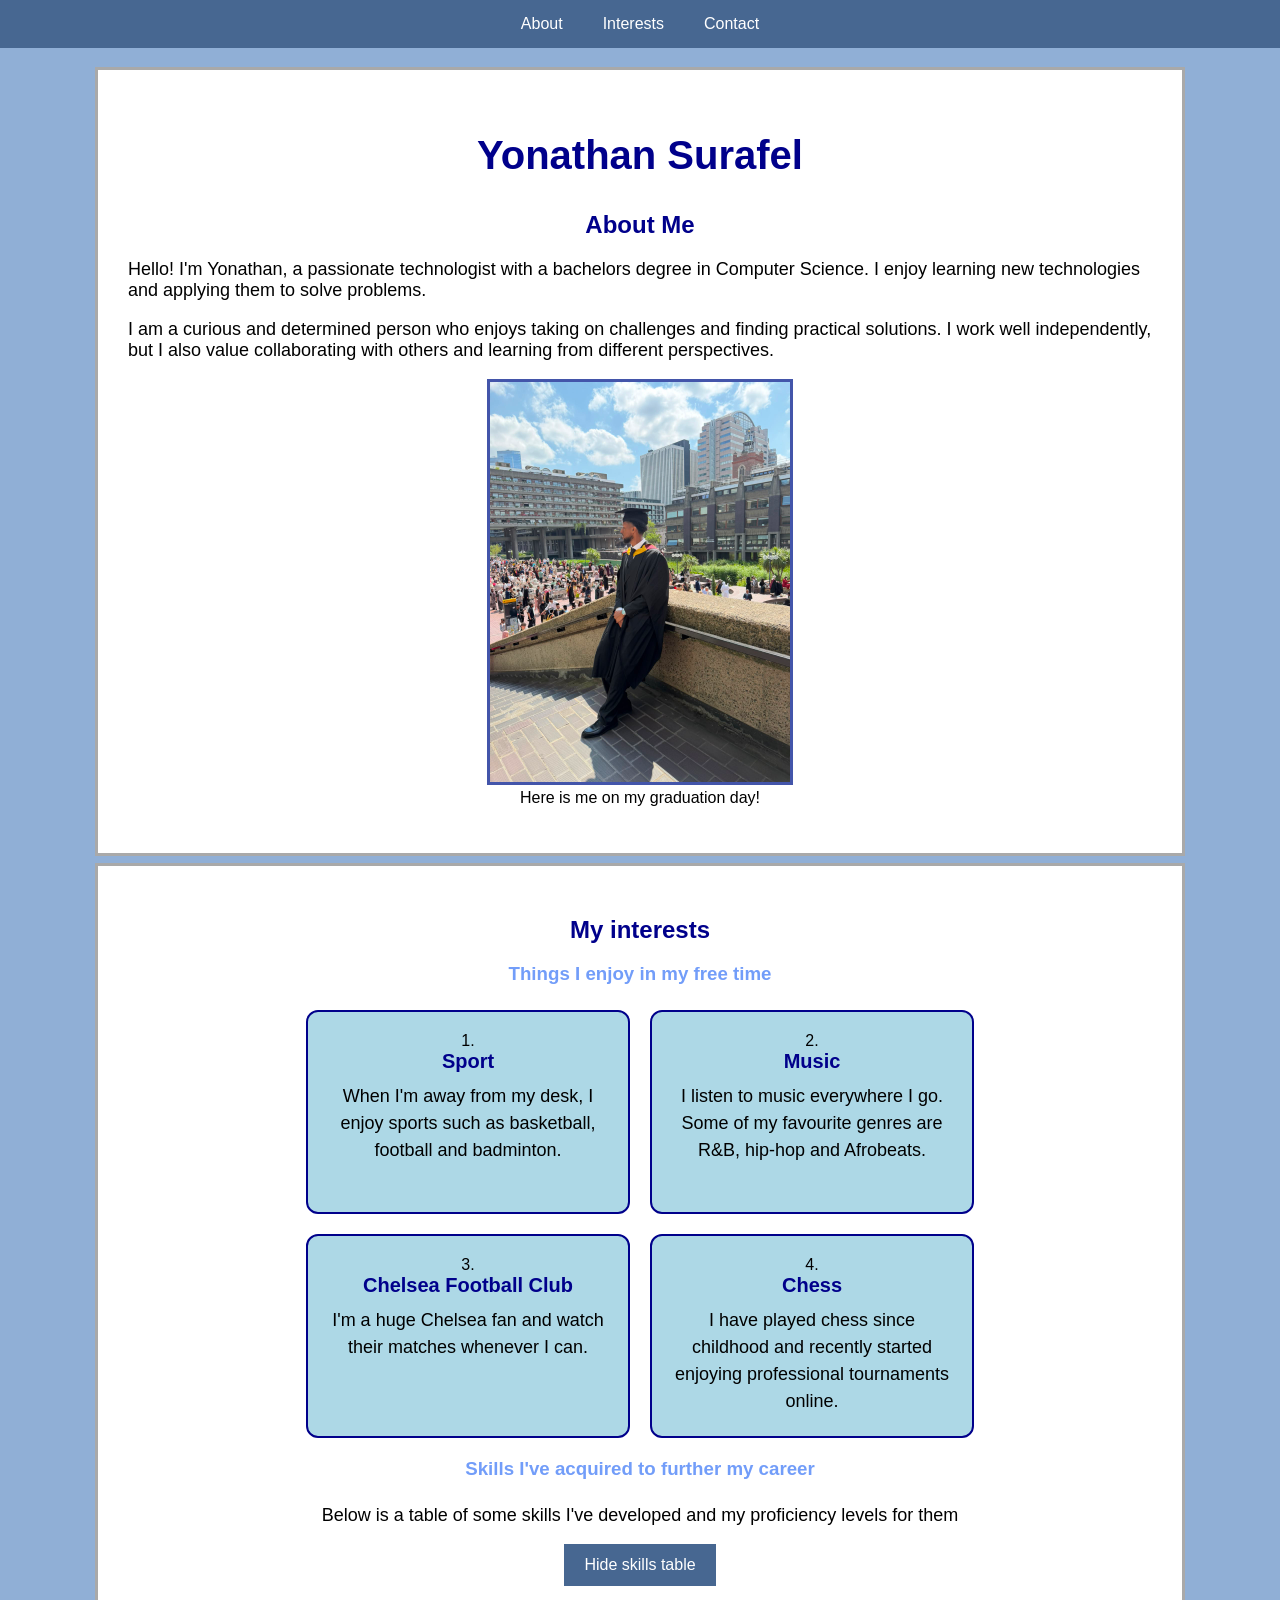
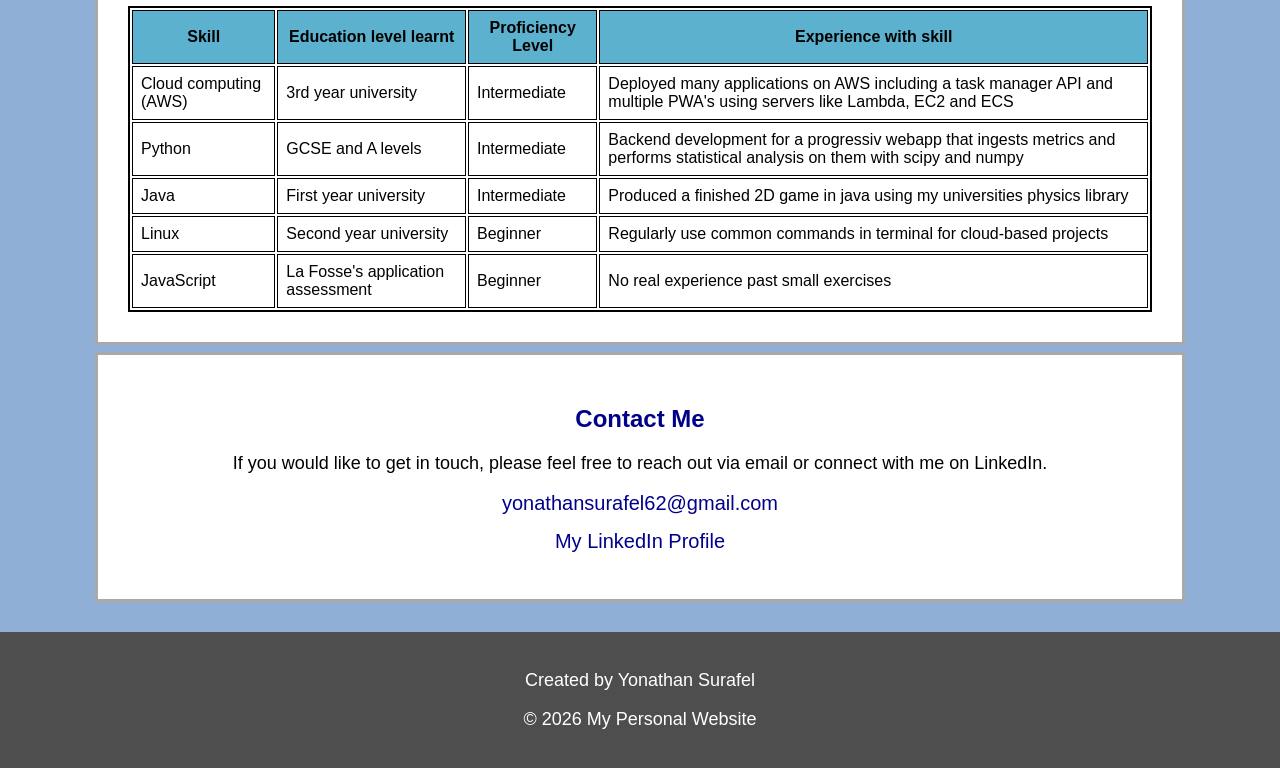
<file: src/index.html>
<!DOCTYPE html>
<html lang="en">
<head>
    <meta charset="UTF-8">
    <meta name="viewport" content="width=device-width, initial-scale=1.0">
    <title>My Personal Website</title>
    <link rel="stylesheet" href="style.css">
</head>

<body>
    <header>
        <nav>
            <ul decorate="none">
                <!-- '#' goes to the section on the same page -->
                <li><a href="#about">About</a></li>
                <li><a href="#interests">Interests</a></li>
                <li><a href="#contact">Contact</a></li>
            </ul>
        </nav>
    </header>

    <main>
        <section id="about">
            <h1>Yonathan Surafel</h1>

            <h2>About Me</h2>

            <p>Hello! I'm Yonathan, a passionate technologist with a bachelors degree in Computer Science. I enjoy learning new technologies and applying them to solve problems.</p>
            <p>I am a curious and determined person who enjoys taking on challenges and finding practical solutions. I work well independently, but I also value collaborating with others and learning from different perspectives.</p>

            <figure>
            <img src="images/Grad-photo.jpeg"
                alt="Me on my graduation day"
                width="300">

            <figcaption>
                Here is me on my graduation day!
            </figcaption>
            </figure>
        </section>

        <section id="interests">
            <h2>My interests</h2>
            <h3>Things I enjoy in my free time</h3>
            
            <ol class="interest-cards">
                <li>
                    <strong>Sport</strong>
                    <p>
                        When I'm away from my desk, I enjoy sports such as
                        basketball, football and badminton.
                    </p>
                </li>

                <li>
                    <strong>Music</strong>
                    <p>
                        I listen to music everywhere I go. Some of my favourite
                        genres are R&B, hip-hop and Afrobeats.
                    </p>
                </li>

                <li>
                    <strong>Chelsea Football Club</strong>
                    <p>
                        I'm a huge Chelsea fan and watch their matches whenever
                        I can.
                    </p>
                </li>

                <li>
                    <strong>Chess</strong>
                    <p>
                        I have played chess since childhood and recently started
                        enjoying professional tournaments online.
                    </p>
                </li>
            </ol>


            <h3>Skills I've acquired to further my career</h3>
            <p> Below is a table of some skills I've developed and my proficiency levels for them</p>

            <button id="skills-button">Hide skills table</button>

            <table id="skills-table">
                <tr>
                    <th>Skill</th>
                    <th>Education level learnt</th>
                    <th>Proficiency Level</th>
                    <th>Experience with skill</th>
                </tr>
                <tr>
                    <td>Cloud computing (AWS)</td>
                    <td>3rd year university</td>
                    <td>Intermediate</td>
                    <td>Deployed many applications on AWS including a task manager API and multiple PWA's using servers like Lambda, EC2 and ECS</td>
                </tr>
                <tr>
                    <td>Python</td>
                    <td>GCSE and A levels</td>
                    <td>Intermediate</td>
                    <td>Backend development for a progressiv webapp that ingests metrics and performs statistical analysis on them with scipy and numpy</td>
                </tr>
                <tr>
                    <td>Java</td>
                    <td> First year university</td>
                    <td>Intermediate</td>
                    <td>Produced a finished 2D game in java using my universities physics library</td>
                </tr>
                <tr>
                    <td>Linux</td>
                    <td>Second year university</td>
                    <td>Beginner</td>
                    <td>Regularly use common commands in terminal for cloud-based projects</td>
                </tr>
                <tr>
                    <td>JavaScript</td>
                    <td>La Fosse's application assessment</td>
                    <td>Beginner</td>
                    <td>No real experience past small exercises</td>
                </tr>
            </table>
            </section>

            <section id="contact">
                <h2>Contact Me</h2>
                <p>If you would like to get in touch, please feel free to reach out via email or connect with me on LinkedIn.</p>
                <ul class="contact-list"> 
                <li>
                    <a href="mailto:yonathansurafel62@gmail.com">
                    yonathansurafel62@gmail.com
                    </a>
                </li>

                <li>
                    <a href="https://www.linkedin.com/in/yonathan-surafel-ba2425244/" target="_blank">
                    My LinkedIn Profile
                    </a>
                </li>
                </ul>
            </section>


           
                

    </main>

    <footer>
        <p>Created by Yonathan Surafel</p>
        <p>&copy; 2026 My Personal Website</p>
    </footer>

<script src="script.js"></script>

</body>
</file>
<file: src/style.css>
body {
    margin: 0;
    background-color: rgb(144, 175, 214);
    color: black;
    font-family: Arial, sans-serif;
}

nav{
    position: fixed;
    top:0;
    width: 100%;
    background-color: rgb(71, 103, 145);
}

nav ul{
    list-style-type: none;
    margin: 0;
    padding: 0;
    display:flex; /* Use flexbox to align the list items horizontally */
    justify-content: center;
}
nav a {
    display: block;
    color: white;
    padding: 15px 20px;
    text-decoration: none;
}

main {
    padding-top: 60px; /* Nav bar was touching the header */
}

nav a:hover {
    background-color: rgb(144, 175, 214);
    color: black;
}

section{
    width: 80%;
    margin: 7px auto;
    padding: 30px;
    background-color: white;
    border: 3px solid darkgrey;
}

h1 {
    color: darkblue;
    font-size: 40px;
    text-align: center;
}

h2 {
    color: darkblue;
    text-align: center;
}

h3{
    color: rgb(114, 157, 249);
}

p{
    font-size: 18px;
}

figure{
    text-align: center;
}

figure img{
    margin-left: auto;
    margin-right: auto;
    max-width: 100%;
    height: auto;
    border: 3px solid rgb(67, 85, 170);
}

.list {
    background-color: lightblue;
    border: 2px solid darkblue;
    width: 80%;
    margin: auto;
    padding: 20px;
}

.list li {
    padding: 10px;
}

table{
    width: 100%;
    border: 2px solid black;
}

td{
    border: 1px solid black;
    padding: 8px;
    text-align: left;
}

th{
    border: 1px solid black;
    padding: 8px;
    background-color: rgb(91, 177, 206)
}

#contact {
    text-align: center;
}

.contact-list {
    list-style-type: none;
    padding: 0;
}

.contact-list li {
    margin: 15px;
}

.contact-list a {
    color: darkblue;
    text-decoration: none;
    font-size: 20px;
}

.contact-list a:hover {
    color: lightskyblue;
    text-decoration: underline;
}

footer {
    background-color:rgb(78, 78, 78);
    color: white;
    text-align: center;
    padding: 20px;
    margin-top: 30px;
}

#skills-button {
    background-color: rgb(71, 103, 145);
    color: white;
    border: none;
    padding: 12px 20px;
    margin-bottom: 20px;
    font-size: 16px;
}

#skills-button:hover {
    background-color: rgb(144, 175, 214);
    color: black;
}

#interests {
    text-align: center;
}

#interests h2 {
    margin-bottom: 10px;
}

#interests h3 {
    text-align: center;
    margin-bottom: 25px;
}

.interest-cards {
    display: flex;
    flex-wrap: wrap;
    justify-content: center;
    gap: 20px;

    list-style-position: inside;
    margin: 20px auto;
    padding: 0;
    max-width: 700px;
}

.interest-cards li {
    width: 280px;
    min-height: 160px;
    padding: 20px;

    background-color: lightblue;
    border: 2px solid darkblue;
    border-radius: 12px;
}

.interest-cards strong {
    display: block;
    margin-bottom: 10px;

    color: darkblue;
    font-size: 20px;
}

.interest-cards p {
    margin: 0;
    line-height: 1.5;
}
</file>
